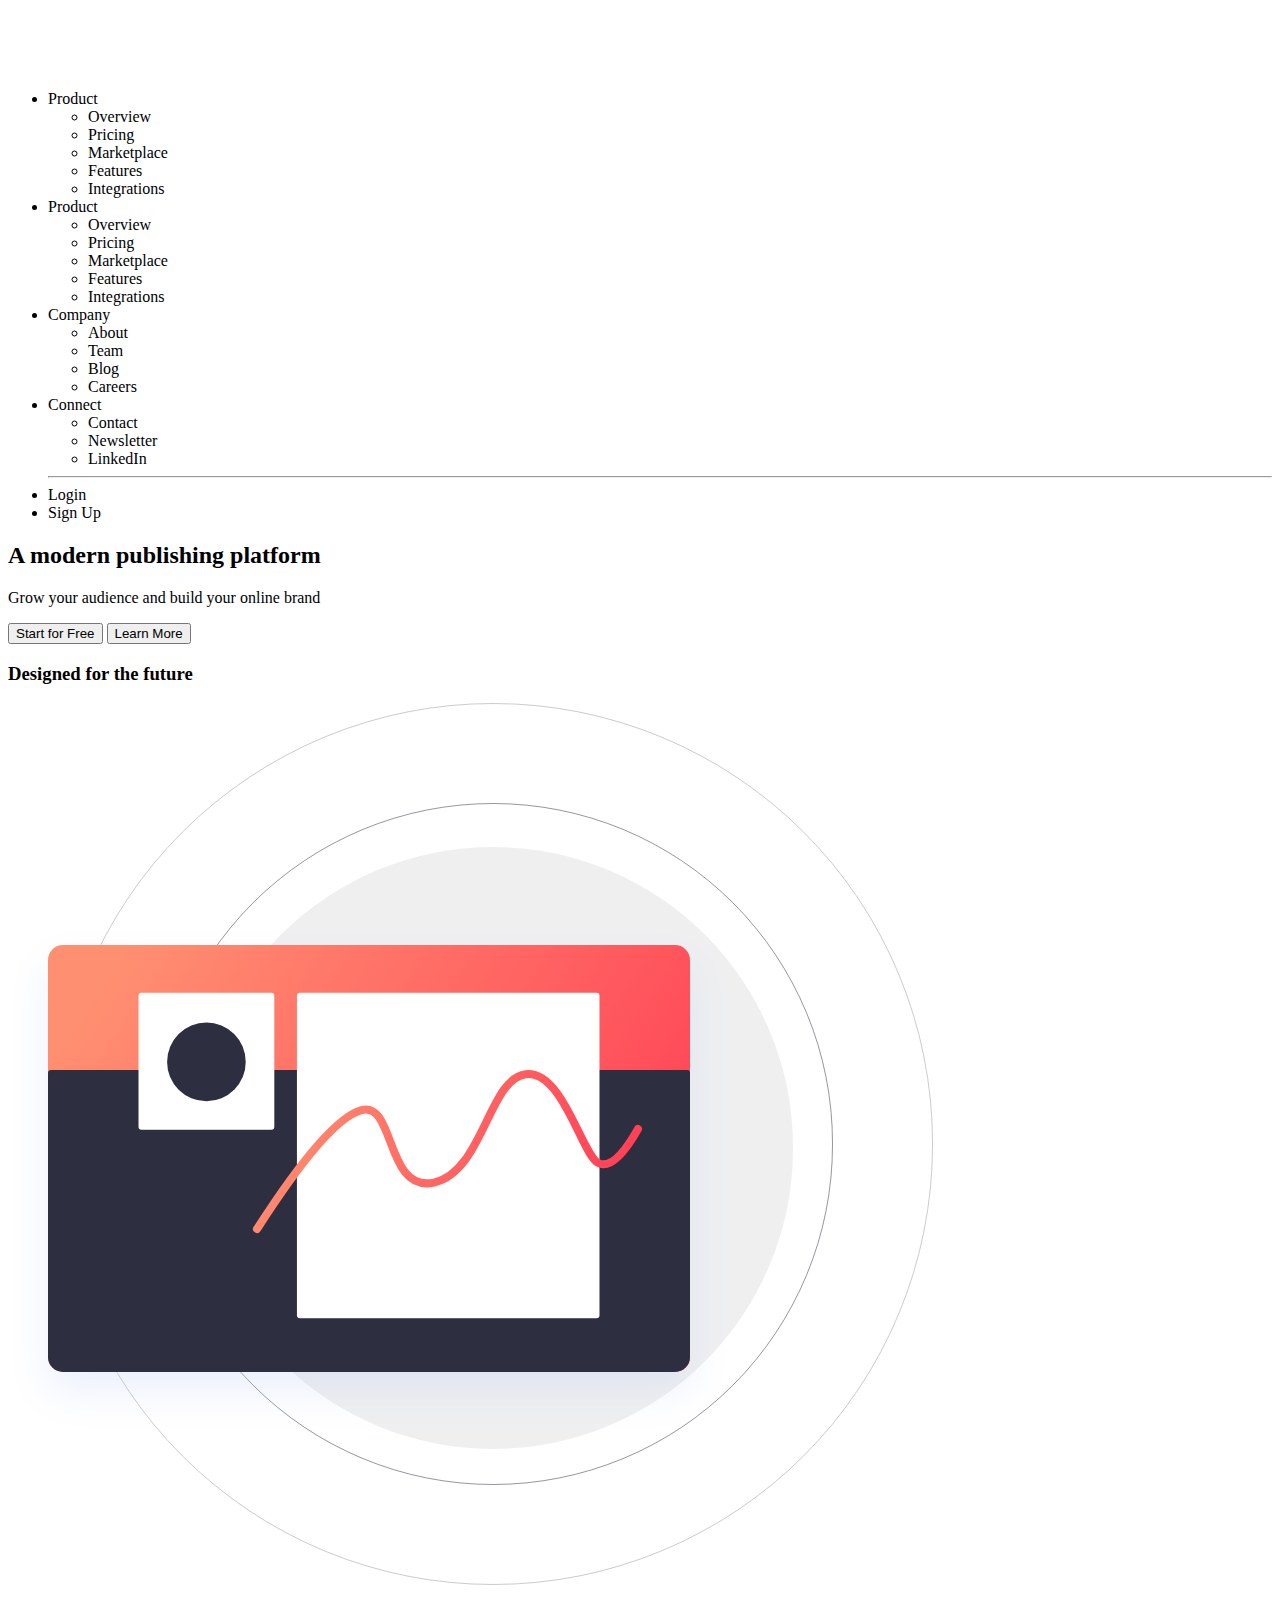
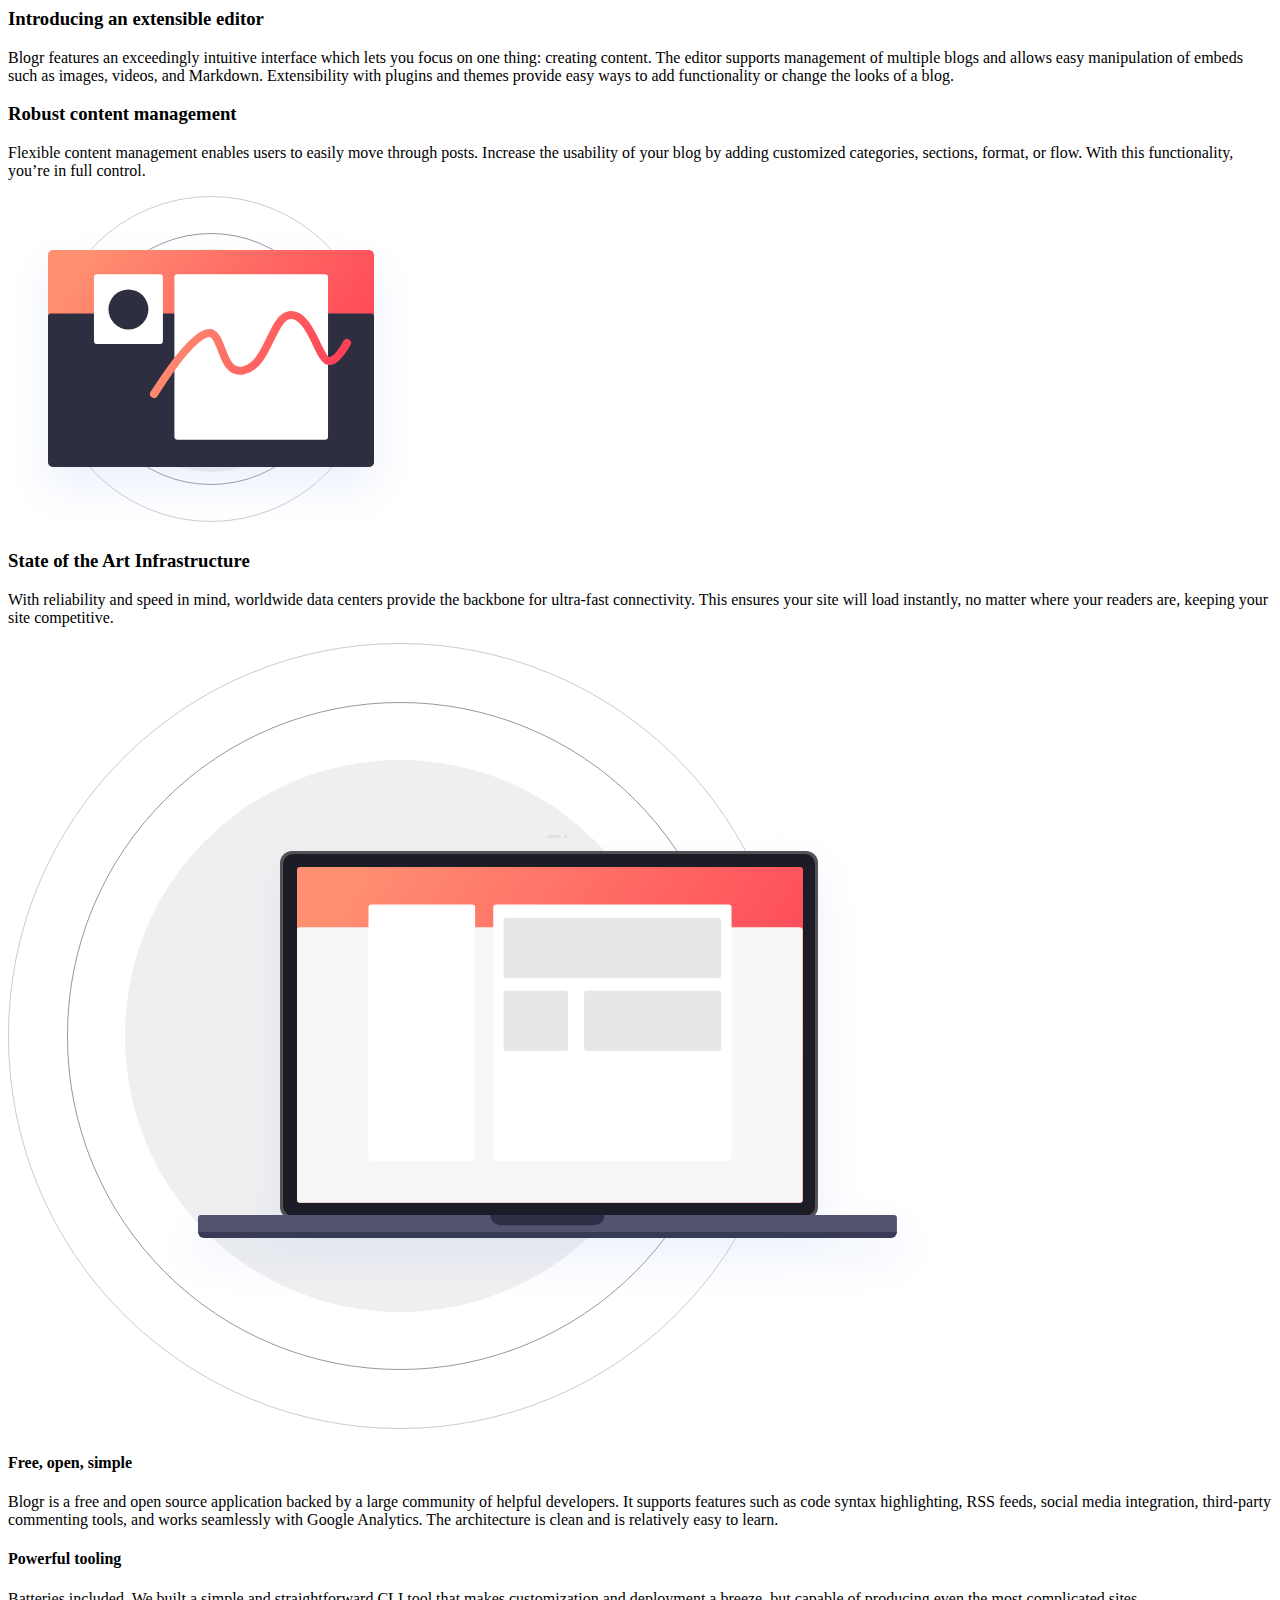
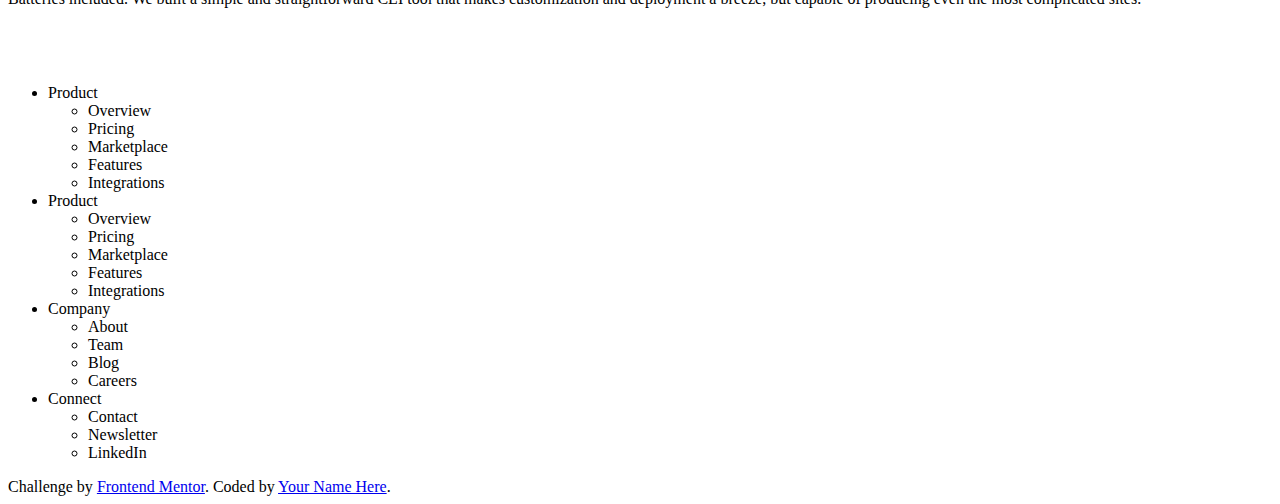
<file: index.html>
<!DOCTYPE html>
<html lang="en">
<head>
  <meta charset="UTF-8">
  <meta name="viewport" content="width=device-width, initial-scale=1.0">

  <link rel="icon" type="image/png" sizes="32x32" href="./images/favicon-32x32.png">
  
  <title>Frontend Mentor | [Blogr]</title>

</head>
<body>
  <div class="layout">
    <div class="header">
      <nav class="navbar">
        <div class="navbar__left">
          <img src="./images/logo.svg" alt="logo" class="logo">
        </div>
        <div class="navbar__right">
          <img src="./images/icon-hamburger.svg" alt="icon-hamburger" class="hamburgure-icon">
          <ul class="dropdown">
            <li class="dropdown-item">
              Product <span><img src="./images/icon-arrow-light.svg" alt=""></span>
              <ul class="dropdown-item__childrens">
                <li>Overview
                <li>Pricing</li>  
                <li>Marketplace</li>
                <li>Features</li>
                <li>Integrations</li>
              </ul>
            </li>
            <li class="dropdown-item">
              Product <span><img src="./images/icon-arrow-light.svg" alt=""></span>
              <ul class="dropdown-item__childrens">
                <li>Overview</li>
                <li>Pricing</li>  
                <li>Marketplace</li>
                <li>Features</li>
                <li>Integrations</li>
              </ul>
            </li>
            <li class="dropdown-item">
              Company <span><img src="./images/icon-arrow-light.svg" alt=""></span>
              <ul class="dropdown-item__childrens">
                <li>About</li>
                <li>Team</li>  
                <li>Blog</li>
                <li>Careers</li>
              </ul>
            </li>
            <li class="dropdown-item">
              Connect <span><img src="./images/icon-arrow-light.svg" alt=""></span>
              <ul class="dropdown-item__childrens">
                <li>Contact</li>
                <li>Newsletter</li>  
                <li>LinkedIn</li>
              </ul>
            </li>
            <hr>
            <li class="registeration">
              Login
            </li>
            <li class="registeration--btn">
              Sign Up
            </li>
          </ul>
        </div>
      </nav>
      <div class="hero">
        <h2 class="hero__title">
          A modern publishing platform        
        </h2>
        <p class="hero__description">
          Grow your audience and build your online brand
        </p>
        <button class="btn btn--primary">Start for Free</button>
        <button class="btn btn--outline">Learn More</button>
      </div>
    </div>
    <div class="main">
      <div class="first-section">
        <h3 class="article--header">
          Designed for the future
        </h3>
        <img src="./images/illustration-editor-desktop.svg" alt="illustration-editor-desktop" class="section__img">
        <div class="article">
          <h3 class="article--header">
            Introducing an extensible editor
          </h3>
          <p class="article--description">
            Blogr features an exceedingly intuitive interface which lets you focus on one thing: creating content. 
            The editor supports management of multiple blogs and allows easy manipulation of embeds such as images, 
            videos, and Markdown. Extensibility with plugins and themes provide easy ways to add functionality or 
            change the looks of a blog.
          </p>
        </div>
        <div class="article">
          <h3 class="article--header">
            Robust content management
          </h3>
          <p class="article--description">
            Flexible content management enables users to easily move through posts. Increase the usability of your blog 
            by adding customized categories, sections, format, or flow. With this functionality, you’re in full control.
          </p>
        </div>
      </div>
      <div class="second-section">
        <img src="./images/illustration-editor-mobile.svg" alt="mobile-editor">
        <h3 class="second-section__header">
          State of the Art Infrastructure
        </h3>
        <p class="article--description text--white">
          With reliability and speed in mind, worldwide data centers provide the backbone for ultra-fast connectivity. 
          This ensures your site will load instantly, no matter where your readers are, keeping your site competitive.
        </p>
      </div>
      <div class="third-section">
        <img src="./images/illustration-laptop-desktop.svg" alt="illustration-editor-desktop" class="section__img">
        <div class="article">
          <h4 class="article--header">
            Free, open, simple
          </h4>
          <p class="article--description">
            Blogr is a free and open source application backed by a large community of helpful developers. It supports 
            features such as code syntax highlighting, RSS feeds, social media integration, third-party commenting tools, 
            and works seamlessly with Google Analytics. The architecture is clean and is relatively easy to learn.
          </p>
        </div>
        <div class="article">
          <h4 class="article--header">
            Powerful tooling
          </h4>
          <p class="article--description">
            Batteries included. We built a simple and straightforward CLI tool that makes customization and deployment a breeze, but
            capable of producing even the most complicated sites.
          </p>
        </div>
      </div>
    </div>
    <div class="footer">
      <img src="./images/logo.svg" alt="" class="logo">
      <ul class="footer">
        <li class="footer-item">
          Product <span><img src="./images/icon-arrow-light.svg" alt=""></span>
          <ul class="footer-item__childrens">
            <li>Overview
            <li>Pricing</li>  
            <li>Marketplace</li>
            <li>Features</li>
            <li>Integrations</li>
          </ul>
        </li>
        <li class="footer-item">
          Product <span><img src="./images/icon-arrow-light.svg" alt=""></span>
          <ul class="footer-item__childrens">
            <li>Overview</li>
            <li>Pricing</li>  
            <li>Marketplace</li>
            <li>Features</li>
            <li>Integrations</li>
          </ul>
        </li>
        <li class="footer-item">
          Company <span><img src="./images/icon-arrow-light.svg" alt=""></span>
          <ul class="footer-item__childrens">
            <li>About</li>
            <li>Team</li>  
            <li>Blog</li>
            <li>Careers</li>
          </ul>
        </li>
        <li class="footer-item">
          Connect <span><img src="./images/icon-arrow-light.svg" alt=""></span>
          <ul class="footer-item__childrens">
            <li>Contact</li>
            <li>Newsletter</li>  
            <li>LinkedIn</li>
          </ul>
        </li>
      </ul>
    </div>
  </div>  
  <div class="attribution">
    Challenge by <a href="https://www.frontendmentor.io?ref=challenge" target="_blank">Frontend Mentor</a>. 
    Coded by <a href="#">Your Name Here</a>.
  </div>
</body>
</html>
</file>
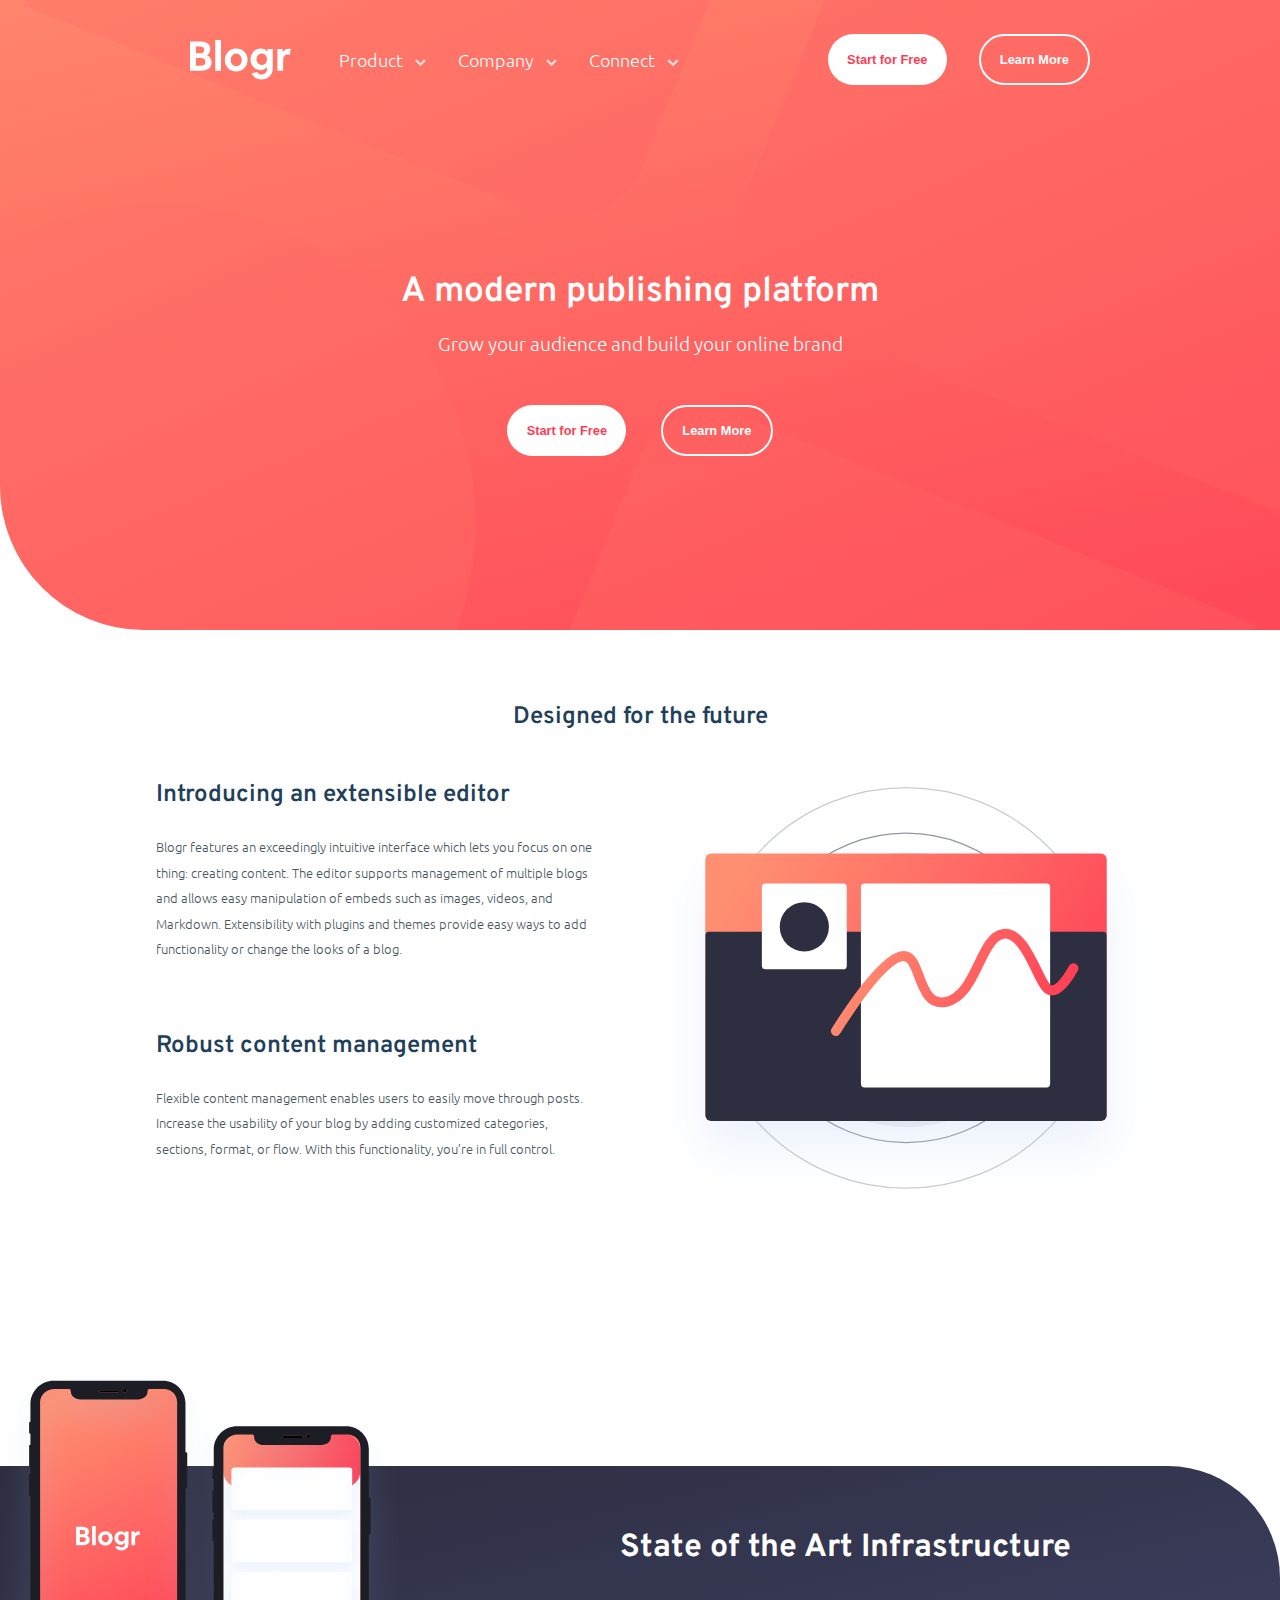
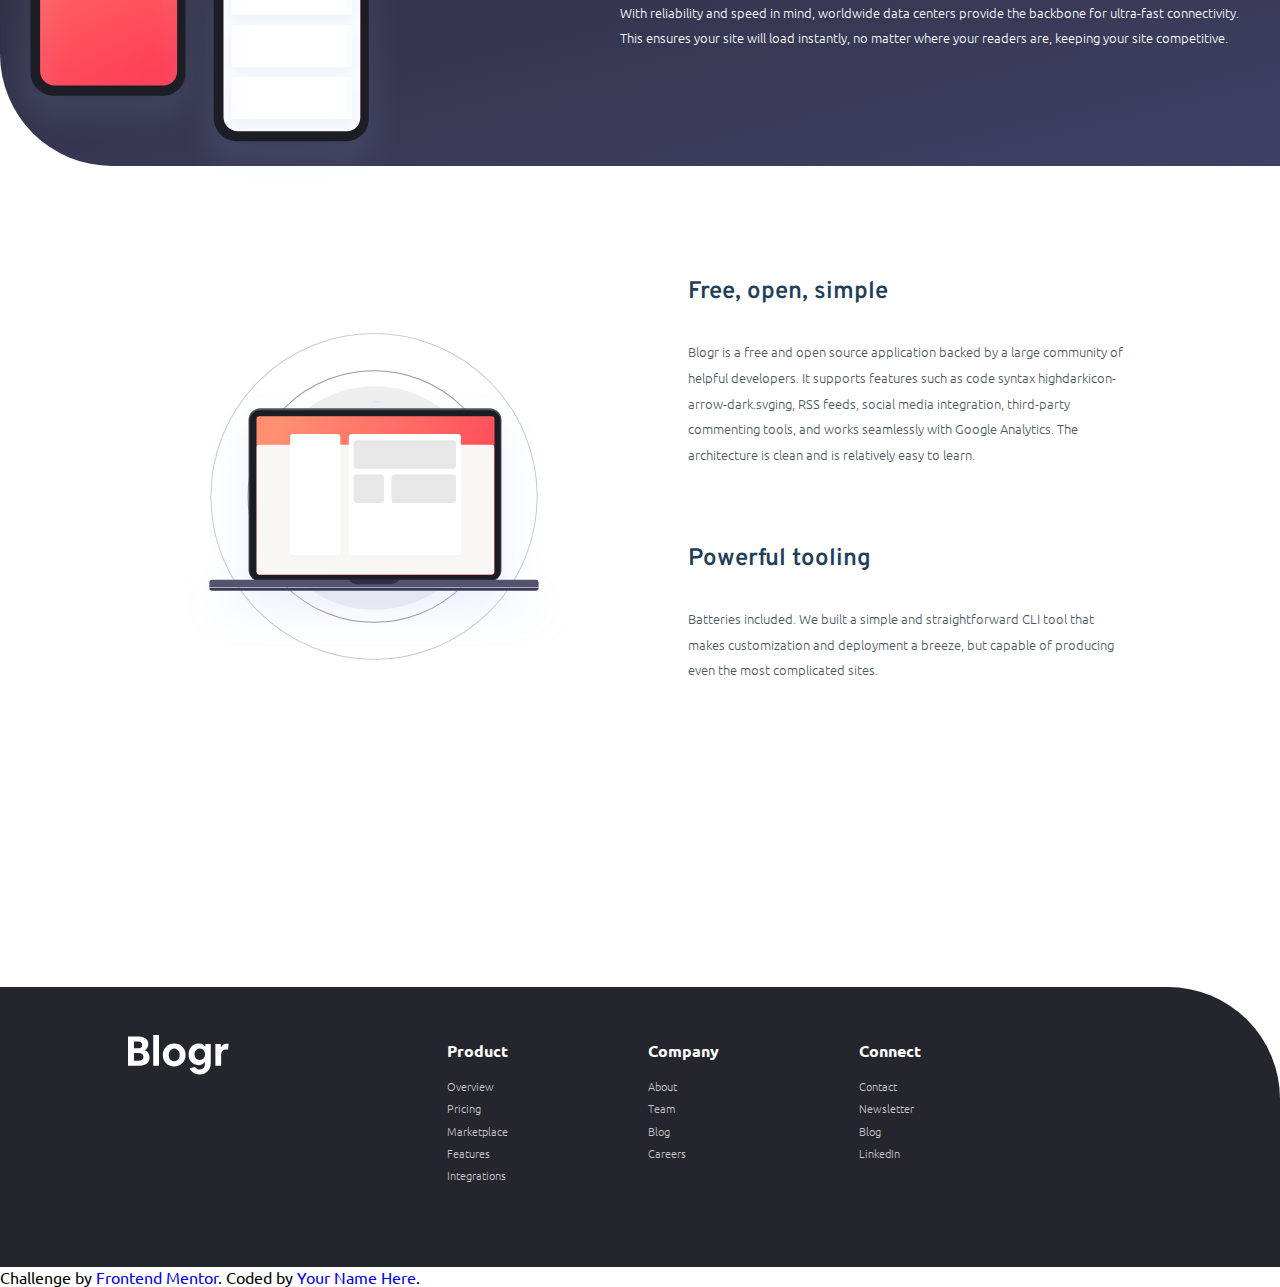
<file: src/index.html>
<!DOCTYPE html>
<html lang="en">
<head>
  <meta charset="UTF-8">
  <meta name="viewport" content="width=device-width, initial-scale=1.0">

  <link rel="icon" type="image/png" sizes="32x32" href="./images/favicon-32x32.png">
  <link rel="stylesheet" href="./css/styles.css">
  
  <title>Frontend Mentor | [Blogr]</title>

</head>
<body>
  <div class="modal">
    <ul class="dropdown">
      <li class="dropdown-item">
        Product <span><img src="./images/icon-arrow-dark.svg" alt="" class="arrow"></span>
      </li>
      <ul class="dropdown-item__childrens">
        <li>Overview</li>
        <li>Pricing</li>  
        <li>Marketplace</li>
        <li>Features</li>
        <li>Integrations</li>
      </ul>
      <li class="dropdown-item">
        Company <span><img src="./images/icon-arrow-dark.svg" alt="" class="arrow"></span>
      </li>
      <ul class="dropdown-item__childrens">
        <li>About</li>
        <li>Team</li>  
        <li>Blog</li>
        <li>Careers</li>
      </ul>
      <li class="dropdown-item">
        Connect <span><img src="./images/icon-arrow-dark.svg" alt="" class="arrow"></span>
      </li>
      <ul class="dropdown-item__childrens">
        <li>Contact</li>
        <li>Newsletter</li>  
        <li>LinkedIn</li>
      </ul>
      <hr>
      <li class="registeration">
        Login
      </li>
      <li class="registeration">
        <button class="btn btn--gradient">Sign Up</button>
      </li>
    </ul>
  </div>
  <div class="layout">
    <div class="header">
      <nav class="navbar">
        <div class="navbar__left">
          <img src="./images/logo.svg" alt="logo" class="logo">
          <ul class="nav-dropdown">
            <li class="nav-dropdown-item">
              Product <span><img src="./images/icon-arrow-light.svg" alt="" class="arrow"></span>
            </li>
            <ul class="nav-dropdown-item__childrens">
              <li><a href="#" class="nav-link">Overview</a></li>
              <li><a href="#" class="nav-link">Pricing</a></li>  
              <li><a href="#" class="nav-link">Marketplace</a></li>
              <li><a href="#" class="nav-link">Features</a></li>
              <li><a href="#" class="nav-link">Integrations</a></li>
            </ul>
            <li class="nav-dropdown-item">
              Company <span><img src="./images/icon-arrow-light.svg" alt="" class="arrow"></span>
            </li>
            <ul class="nav-dropdown-item__childrens">
              <li><a href="#" class="nav-link">About</a></li>
              <li><a href="#" class="nav-link">Team</a></li>  
              <li><a href="#" class="nav-link">Blog</a></li>
              <li><a href="#" class="nav-link">Careers</a></li>
            </ul>
            <li class="nav-dropdown-item">
              Connect <span><img src="./images/icon-arrow-light.svg" alt="" class="arrow"></span>
            </li>
            <ul class="nav-dropdown-item__childrens">
              <li><a href="#" class="nav-link">Contact</a></li>
              <li><a href="#" class="nav-link">Newsletter</a></li> 
              <li><a href="#" class="nav-link">LinkedIn</a></li>
            </ul>
          </ul>
        </div>
        <div class="navbar__right">
          <button class="btn hamburger-btn">
            <img src="./images/icon-hamburger.svg" alt="icon-hamburger" class="hamburger-icon">
          </button>
          <div class="btn-wrapper">
            <button class="btn btn--primary">Start for Free</button>
            <button class="btn btn--outline">Learn More</button>
          </div>
        </div>
      </nav>
      <div class="hero">
        <h2 class="hero__title">
          A modern publishing platform   
        </h2>
        <p class="hero__description">
          Grow your audience and build your online brand
        </p>
        <div class="btn-wrapper">
          <button class="btn btn--primary">Start for Free</button>
          <button class="btn btn--outline">Learn More</button>
        </div>

      </div>
    </div>
    <div class="main">
      <div class="first-section">
        <h3 class="article--header">
          Designed for the future
        </h3>
        <div class="section-grid">
          <img src="./images/illustration-editor-mobile.svg" alt="illustration-editor-desktop" class="section__img">
          <div class="article">
            <h3 class="article--header">
              Introducing an extensible editor
            </h3>
            <p class="article--description">
              Blogr features an exceedingly intuitive interface which lets you focus on one thing: creating content. 
              The editor supports management of multiple blogs and allows easy manipulation of embeds such as images, 
              videos, and Markdown. Extensibility with plugins and themes provide easy ways to add functionality or 
              change the looks of a blog.
            </p>
          </div>
          <div class="article">
            <h3 class="article--header">
              Robust content management
            </h3>
            <p class="article--description">
              Flexible content management enables users to easily move through posts. Increase the usability of your blog 
              by adding customized categories, sections, format, or flow. With this functionality, you’re in full control.
            </p>
          </div>
        </div>
      </div>
      <div class="second-section">
        <div class="second-section__wrapper">
          <img src="./images/illustration-phones.svg" alt="mobile-editor" class="section__img">
          <div class="second-section__content">
            <h3 class="second-section__content__header">
              State of the Art Infrastructure
            </h3>
            <p class="article--description text--white">
              With reliability and speed in mind, worldwide data centers provide the backbone for ultra-fast connectivity. 
              This ensures your site will load instantly, no matter where your readers are, keeping your site competitive.
            </p>
          </div>
        </div>
      </div>
      <div class="third-section section-grid">
        <img src="./images/illustration-laptop-mobile.svg" alt="illustration-editor-mobile" class="section__img">
        <div class="article">
          <h4 class="article--header">
            Free, open, simple
          </h4>
          <p class="article--description">
            Blogr is a free and open source application backed by a large community of helpful developers. It supports 
            features such as code syntax highdarkicon-arrow-dark.svging, RSS feeds, social media integration, third-party commenting tools, 
            and works seamlessly with Google Analytics. The architecture is clean and is relatively easy to learn.
          </p>
        </div>
        <div class="article">
          <h4 class="article--header">
            Powerful tooling
          </h4>
          <p class="article--description">
            Batteries included. We built a simple and straightforward CLI tool that makes customization and deployment a breeze, but
            capable of producing even the most complicated sites.
          </p>
        </div>
      </div>
    </div>
    <div class="footer-section">
      <img src="./images/logo.svg" alt="" class="logo">
      <ul class="footer">
        <li class="footer-item">
          Product
          <ul class="footer-item__childrens">
            <li><a href="#">Overview</a></li>
            <li><a href="#">Pricing</a></li>  
            <li><a href="#">Marketplace</a></li>
            <li><a href="#">Features</a></li>
            <li><a href="#">Integrations</a></li>
          </ul>
        </li>
        <li class="footer-item">
          Company
          <ul class="footer-item__childrens">
            <li><a href="#">About</a></li>
            <li><a href="#">Team</a></li>  
            <li><a href="#">Blog</a></li>
            <li><a href="#">Careers</a></li>
          </ul>
        </li>
        <li class="footer-item">
          Connect
          <ul class="footer-item__childrens">
            <li><a href="#">Contact</a></li>
            <li><a href="#">Newsletter</a></li>  
            <li><a href="#">Blog</a></li>
            <li><a href="#">LinkedIn</a></li>
          </ul>
        </li>
      </ul>
    </div>
  </div>  
  <div class="attribution">
    Challenge by <a href="https://www.frontendmentor.io?ref=challenge" target="_blank">Frontend Mentor</a>. 
    Coded by <a href="#">Your Name Here</a>.
  </div>

  <script src="./js/image-changing.js"></script>
  <script src="./js/index.js"></script>
  <script src="./js/navbar-dropdown.js"></script>
</body>
</html>
</file>
<file: src/css/styles.css>
@import url("https://fonts.googleapis.com/css2?family=Overpass:wght@300;600;800;900&display=swap");
@import url("https://fonts.googleapis.com/css2?family=Ubuntu:wght@300;400;500;700&display=swap");
.btn {
  background: none;
  border: none;
  padding: 1rem 1.2rem;
  border-radius: 5rem;
  font-size: .8rem;
  font-weight: 900;
  transition: 0.6s cubic-bezier(0.075, 0.82, 0.165, 1);
}

.btn--primary {
  color: #ff3d54;
  background: white;
}

.btn--primary:hover {
  color: #ff7a85;
}

.btn--gradient {
  color: white;
  background: linear-gradient(45deg, #ff8f70, #ff3d54);
  background: red;
}

.btn--outline {
  color: white;
  border: 2px solid white;
}

.btn--outline:hover {
  color: #ff3d54;
  background: white;
}

.header {
  position: relative;
  padding: 2rem;
  height: 70vh;
  background: url(../images/bg-pattern-intro.svg) no-repeat, linear-gradient(to bottom right, #ff8f70, #ff3d54);
  background-size: 200%;
  background-position: center;
  border-radius: 0 0 0 9rem;
}

.navbar {
  display: flex;
  justify-content: space-between;
  align-items: center;
  width: 100%;
}

.navbar__left {
  display: flex;
  justify-content: space-between;
  align-items: center;
}

.navbar__left img {
  margin-right: 2rem;
}

.navbar__right {
  flex-grow: 2;
  display: flex;
  justify-content: space-between;
}

.navbar__right .btn-wrapper {
  justify-content: flex-end;
}

.navbar__right .btn-wrapper button:first-child {
  margin-right: 2rem;
}

.nav-dropdown {
  display: flex;
  align-items: center;
  margin-left: 1rem;
}

.nav-dropdown-item {
  position: relative;
  font-size: 1.1rem;
  font-weight: 200;
  color: white;
}

.nav-dropdown-item span img {
  margin-left: .5rem;
  width: .7rem;
}

.nav-dropdown-item__childrens {
  display: none;
}

.nav-dropdown-item__childrens.active {
  display: block;
  position: absolute;
  padding: 2rem;
  top: 5.5rem;
  background: white;
  border-radius: .5rem;
  line-height: 2;
}

.nav-link {
  color: #4b5862;
  cursor: pointer;
}

.nav-link:hover {
  font-weight: 900;
  border-bottom: 1px solid black;
  color: black;
}

.hamburger-icon {
  width: 30px;
  height: 26px;
}

@media screen and (min-width: 600px) {
  .navbar {
    max-width: 900px;
    margin: 0 auto;
  }
  .hamburger-icon {
    display: none;
  }
}

.hero {
  display: flex;
  justify-content: center;
  align-items: center;
  flex-direction: column;
  min-width: 300px;
  height: 100%;
  color: white;
  text-align: center;
  line-height: 1.4;
}

.hero__title {
  margin-top: -1rem;
  font-size: 2.2rem;
  font-weight: 600;
}

.hero__description {
  margin-top: -1rem;
  margin-bottom: 3rem;
  font-size: 1.2rem;
  font-weight: 100;
}

.btn-wrapper {
  display: flex;
  justify-content: space-around;
  width: 100%;
  max-width: 300px;
}

.btn {
  background: none;
  border: none;
  padding: 1rem 1.2rem;
  border-radius: 5rem;
  font-size: .8rem;
  font-weight: 900;
  transition: 0.6s cubic-bezier(0.075, 0.82, 0.165, 1);
}

.btn--primary {
  color: #ff3d54;
  background: white;
}

.btn--primary:hover {
  color: #ff7a85;
}

.btn--outline {
  color: white;
  border: 2px solid white;
}

.btn--outline:hover {
  color: #ff3d54;
  background: white;
}

.main {
  display: flex;
  justify-content: center;
  align-items: center;
  flex-direction: column;
  margin-top: 3rem;
  text-align: center;
}

.article {
  margin: 4rem 0;
  padding: 0 2rem;
}

.article--header {
  font-size: 1.5rem;
  font-weight: 600;
  color: #1f3f5b;
}

.article--description {
  color: #4b5862;
  font-size: .8rem;
  font-weight: 200;
  line-height: 2;
}

.section__img {
  width: 100%;
}

.first-section {
  margin-bottom: 10rem;
}

.second-section {
  position: relative;
  margin: 5rem 0;
  padding: 5rem 2rem;
  width: 100%;
  min-width: 270px;
  background: linear-gradient(to bottom right, #2c2d3f, #3f4164);
  border-top-right-radius: 7rem;
  border-bottom-left-radius: 7rem;
}

.second-section .second-section::before {
  content: '';
  position: absolute;
  top: 0;
  left: 0;
  width: 500px;
  z-index: -1;
  background-image: url(../../images/bg-pattern-circles.svg);
}

.second-section .section__img {
  position: absolute;
  top: -200px;
  max-width: 400px;
}

.second-section__wrapper {
  display: flex;
  flex-direction: column;
  justify-content: center;
  align-items: center;
}

.second-section__content {
  margin-top: 5rem;
  color: white;
}

.second-section__content h3 {
  font-size: 2rem;
}

.bg-circle {
  position: absolute;
  width: 100px;
}

.text--white {
  margin-top: 0;
  color: white;
}

@media screen and (min-width: 800px) {
  .section-grid {
    display: grid;
    grid-template-columns: 1fr 1fr;
    grid-template-rows: 1fr 1fr;
    gap: 2rem;
  }
  .first-section .section__img {
    grid-area: 1/2/3/3;
    align-self: center;
    justify-self: center;
  }
  .second-section {
    height: 300px;
  }
  .second-section__wrapper {
    flex-direction: row;
  }
  .second-section .section__img {
    top: -100px;
    left: 0;
  }
  .second-section__content {
    position: absolute;
    width: 50%;
    text-align: left;
    top: -50px;
    right: 20px;
  }
  .third-section {
    margin-bottom: 15rem;
  }
  .third-section .section__img {
    grid-area: 1/1/3/2;
    align-self: center;
  }
  .article {
    margin: 0;
    max-width: 500px;
    min-width: 300px;
    text-align: left;
  }
}

.footer-section {
  display: flex;
  flex-direction: column;
  align-items: center;
  justify-content: center;
  padding: 2rem;
  width: 100%;
  background-color: #25252d;
  border-top-right-radius: 7rem;
}

.footer-section img {
  margin: 1rem 0;
}

.footer {
  color: white;
  text-align: center;
  line-height: 2;
}

.footer-item {
  margin-bottom: 2rem;
  font-weight: 600;
}

.footer-item__childrens {
  margin-top: .5rem;
  font-size: .7rem;
  font-weight: 200;
}

.footer-item__childrens li a {
  color: #c8c8cb;
}

.footer-item__childrens li a:hover {
  color: #4b5862;
}

@media screen and (min-width: 800px) {
  .footer-section {
    display: flex;
    flex-direction: row;
    align-items: start;
    justify-content: space-around;
  }
  .footer {
    display: grid;
    grid-template-columns: repeat(4, 1fr);
    width: 60%;
    text-align: left;
    gap: 0 6rem;
  }
  .footer-item {
    justify-self: center;
  }
}

.layout {
  width: 100%;
  height: auto;
}

@media screen and (min-width: 600px) {
  .navbar,
  .hero {
    max-width: 900px;
    margin: 0 auto;
  }
}

:root {
  font-size: 16px;
}

* {
  box-sizing: border-box;
}

body {
  position: relative;
  padding: 0;
  font-family: "Ubuntu", sans-serif;
  max-width: 1440px;
  margin: 0 auto;
}

h1,
h2,
h3,
h4 {
  font-family: "Overpass", sans-serif;
}

ul {
  padding: 0;
}

ul li {
  list-style: none;
}

a {
  text-decoration: none;
  transition: .4s ease-out;
}

.modal {
  display: block;
  position: absolute;
  width: 85%;
  height: auto;
  top: 7rem;
  left: 0;
  right: 0;
  margin: 0 auto;
  padding: 2rem;
  background: white;
  transform-origin: top;
  opacity: 0;
  z-index: 10;
  transition: opacity 0.5s cubic-bezier(0.165, 0.84, 0.44, 1);
}

.modal.active {
  opacity: 1;
}

.dropdown {
  text-align: center;
  font-size: 1.2rem;
  font-weight: 400;
  color: #4b5862;
  line-height: 2.5;
}

.dropdown-item {
  display: flex;
  justify-content: center;
  align-items: center;
}

.dropdown-item span img {
  margin-left: .5rem;
  width: .7rem;
}

.dropdown-item__childrens {
  display: none;
}

.dropdown-item__childrens.active {
  display: block;
  margin: 1rem auto;
  padding: 2rem;
  font-size: .8em;
  font-weight: 400;
  line-height: 2.5;
  color: #4b5862;
  background-color: #d8d8d8;
  border-radius: .7rem;
}

.arrow {
  transform-origin: center;
  transform: rotate(0);
  transition: transform 0.5s cubic-bezier(0.165, 0.84, 0.44, 1);
}

.arrow.active {
  transform: rotate(180deg);
}

.registeration .btn--gradient {
  margin-top: 1rem;
  font-size: 1rem;
  font-weight: 600;
  color: white;
  padding: 1rem 2rem;
  background: linear-gradient(45deg, #ff8f70, #ff3d54);
}
/*# sourceMappingURL=styles.css.map */
</file>
